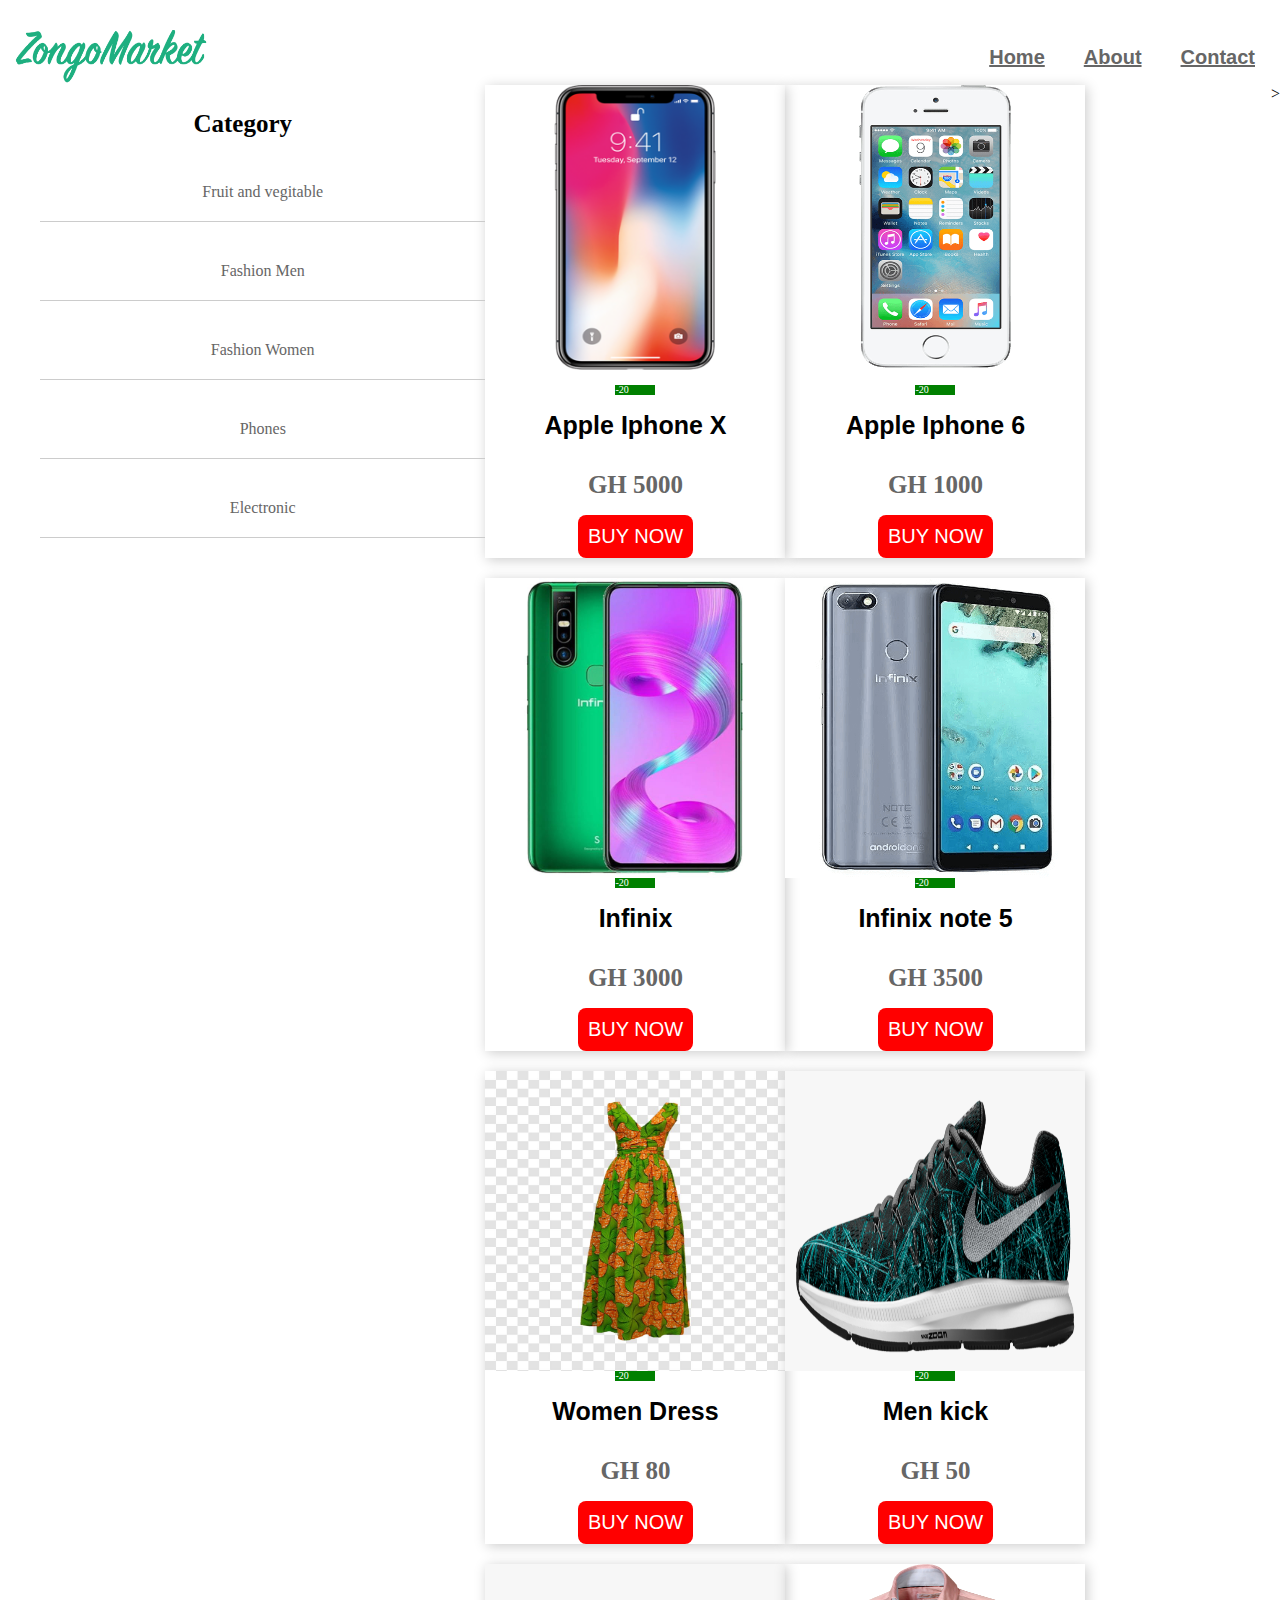
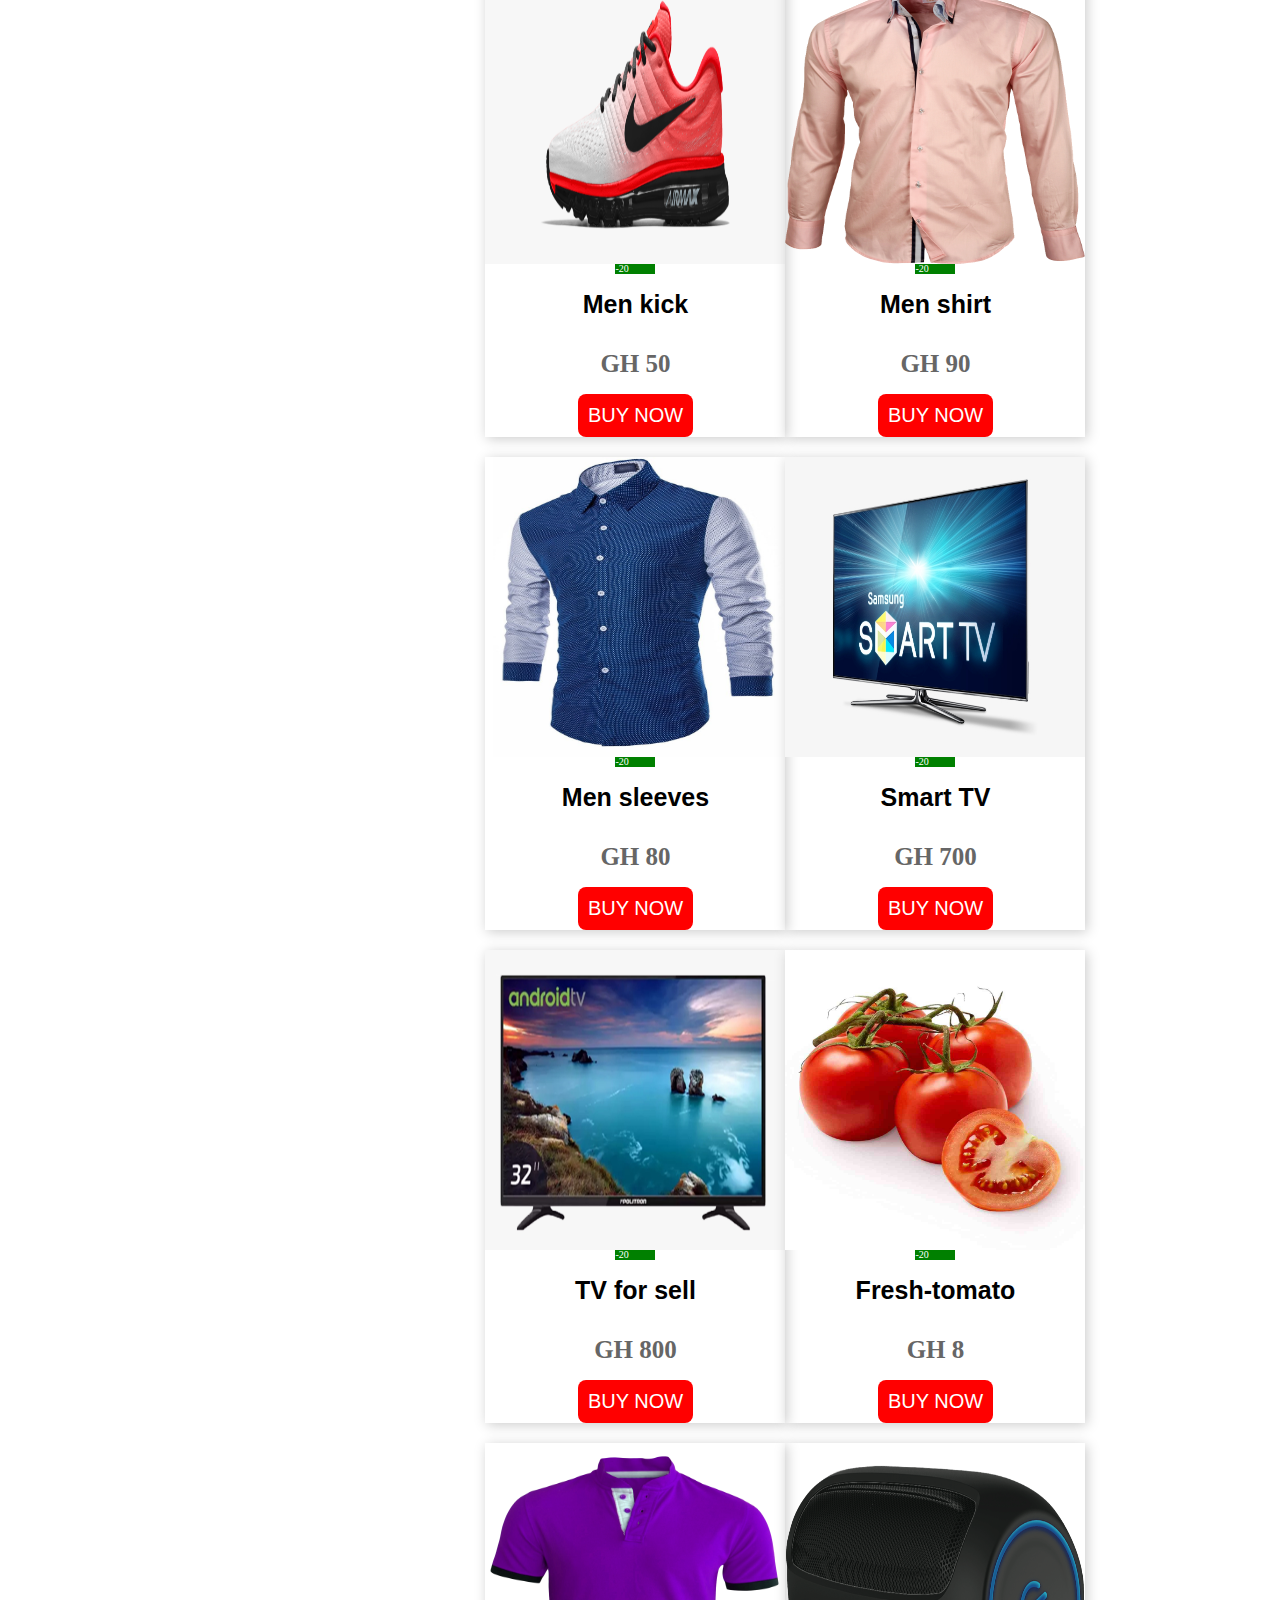
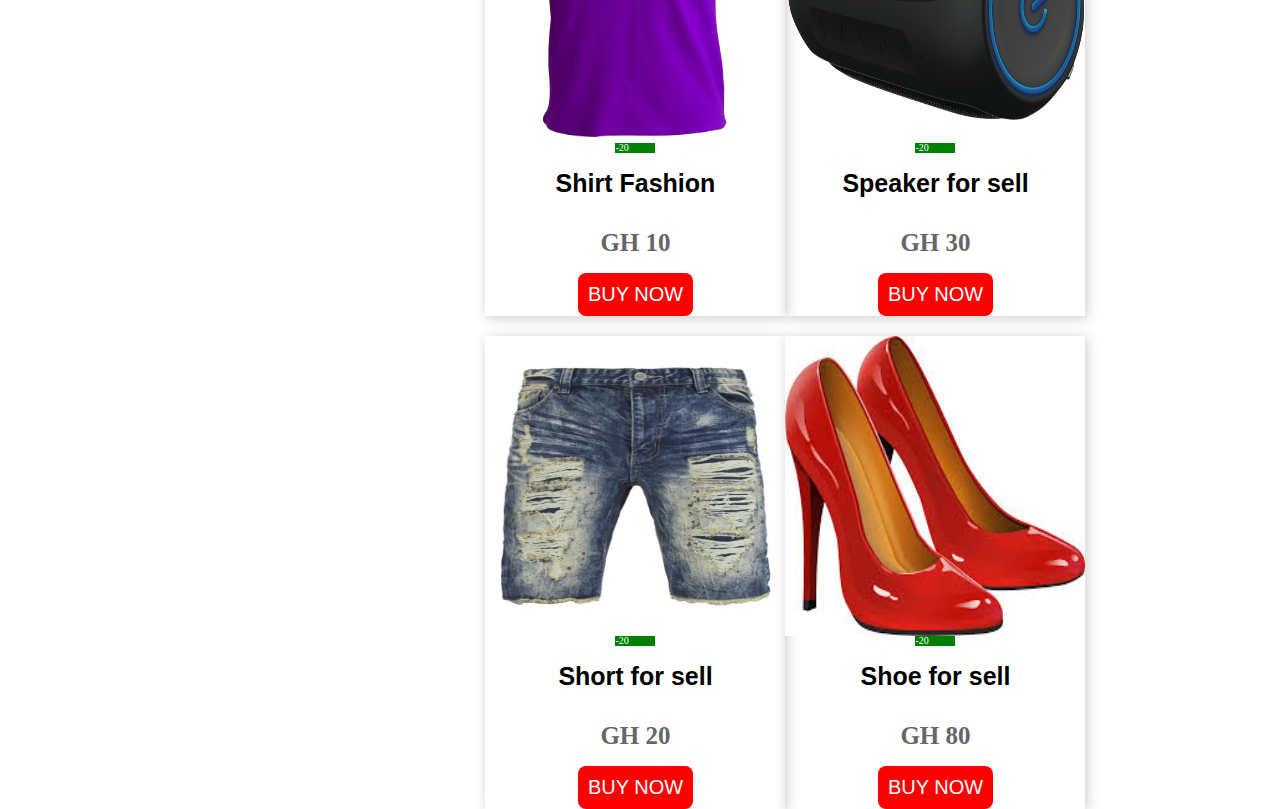
<file: index.html>
<!DOCTYPE html>
<html>
<head>
	<title> Zongo Market</title>
	<link rel="stylesheet" type="text/css" href="css/style.css">
</head>
<body>
	<div class="header">
		<img class="" src="images1/logo.png">
		<ul class="nav">
			<li><a href="index.html">Home</a></li>
			<li> <a href="about">About</a></li>
			<li><a href="contact">Contact</a></li>
		</ul>
	</div>
	<div class="container">
		<aside><h3>Category</h3>
			<ul class="categories">
			<li><a href="fruit.html">Fruit and vegitable</a></li>
			<li> <a href="fashion.html">Fashion Men</a></li>
			<li><a href="women.html">Fashion Women</a></li>
			<li><a href="phone.html">Phones</a></li>
			<li><a href="electronic.html">Electronic</a></li>
		</ul>

		</aside>
		<main>
			<div class="item">
				<img src="images1/iphonex.png">
				<span>-20</span>
				<h3 class="item-name">Apple Iphone X</h3>
				<h3 class="item-price">GH 5000</h3>
				<a href=""><button>Buy Now</button></a>
			</div>

			<div class="item">
				<img src="images1/iphone.png">
				<span>-20</span>
				<h3 class="item-name">Apple Iphone 6</h3>
				<h3 class="item-price">GH 1000</h3>
				<a href=""><button>Buy Now</button></a>
			</div>

			<div class="item">
				<img src="images1/infinix.jpg">
				<span>-20</span>
				<h3 class="item-name">Infinix</h3>
				<h3 class="item-price">GH 3000</h3>
				<a href=""><button>Buy Now</button></a>
			</div>

			<div class="item">
				<img src="images1/infinix5.png">
				<span>-20</span>
				<h3 class="item-name">Infinix note 5 </h3>
				<h3 class="item-price">GH 3500</h3>
				<a href=""><button>Buy Now</button></a>
			</div>

			<div class="item">
				<img src="images1/dress green.jpg">
				<span>-20</span>
				<h3 class="item-name">Women Dress</h3>
				<h3 class="item-price">GH 80</h3>
				<a href=""><button>Buy Now</button></a>
			</div>


			<div class="item">
				<img src="images1/kick.png">
				<span>-20</span>
				<h3 class="item-name">Men kick</h3>
				<h3 class="item-price">GH 50</h3>
				<a href=""><button>Buy Now</button></a>
			</div>

			<div class="item">
				<img src="images1/kick 1.png">
				<span>-20</span>
				<h3 class="item-name">Men kick</h3>
				<h3 class="item-price">GH 50</h3>
				<a href=""><button>Buy Now</button></a>
			</div>

			<div class="item">
				<img src="images1/shirt.png">
				<span>-20</span>
				<h3 class="item-name">Men shirt</h3>
				<h3 class="item-price">GH 90</h3>
				<a href=""><button>Buy Now</button></a>
			</div>

			<div class="item">
				<img src="images1/sleeves.png">
				<span>-20</span>
				<h3 class="item-name">Men sleeves</h3>
				<h3 class="item-price">GH 80</h3>
				<a href=""><button>Buy Now</button></a>
			</div>

			<div class="item">
				<img src="images1/smart tv.png">
				<span>-20</span>
				<h3 class="item-name">Smart TV</h3>
				<h3 class="item-price">GH 700</h3>
				<a href=""><button>Buy Now</button></a>
			</div>

			<div class="item">
				<img src="images1/tv1.png">
				<span>-20</span>
				<h3 class="item-name">TV for sell</h3>
				<h3 class="item-price">GH 800</h3>
				<a href=""><button>Buy Now</button></a>
			</div>
			<div class="item">
				<img src="images1/tomato.jpg">
				<span>-20</span>
				<h3 class="item-name">Fresh-tomato</h3>
				<h3 class="item-price">GH 8</h3>
				<a href=""><button>Buy Now</button></a>
			</div>
			<div class="item">
				<img src="images1/sh.png">
				<span>-20</span>
				<h3 class="item-name">Shirt Fashion</h3>
				<h3 class="item-price">GH 10</h3>
				<a href=""><button>Buy Now</button></a>
			</div>

			<div class="item">
				<img src="images1/speaker.png">
				<span>-20</span>
				<h3 class="item-name">Speaker for sell</h3>
				<h3 class="item-price">GH 30</h3>
				<a href=""><button>Buy Now</button></a>
			</div>

			<div class="item">
				<img src="images1/short.jpg">
				<span>-20</span>
				<h3 class="item-name">Short for sell</h3>
				<h3 class="item-price">GH 20</h3>
				<a href=""><button>Buy Now</button></a>
			</div>

			<div class="item">
				<img src="images1/red shoe.jpg">
				<span>-20</span>
				<h3 class="item-name">Shoe for sell</h3>
				<h3 class="item-price">GH 80</h3>
				<a href=""><button>Buy Now</button></a>
			</div>
		</main>>
				
	</div>

</body>
</html>
</file>
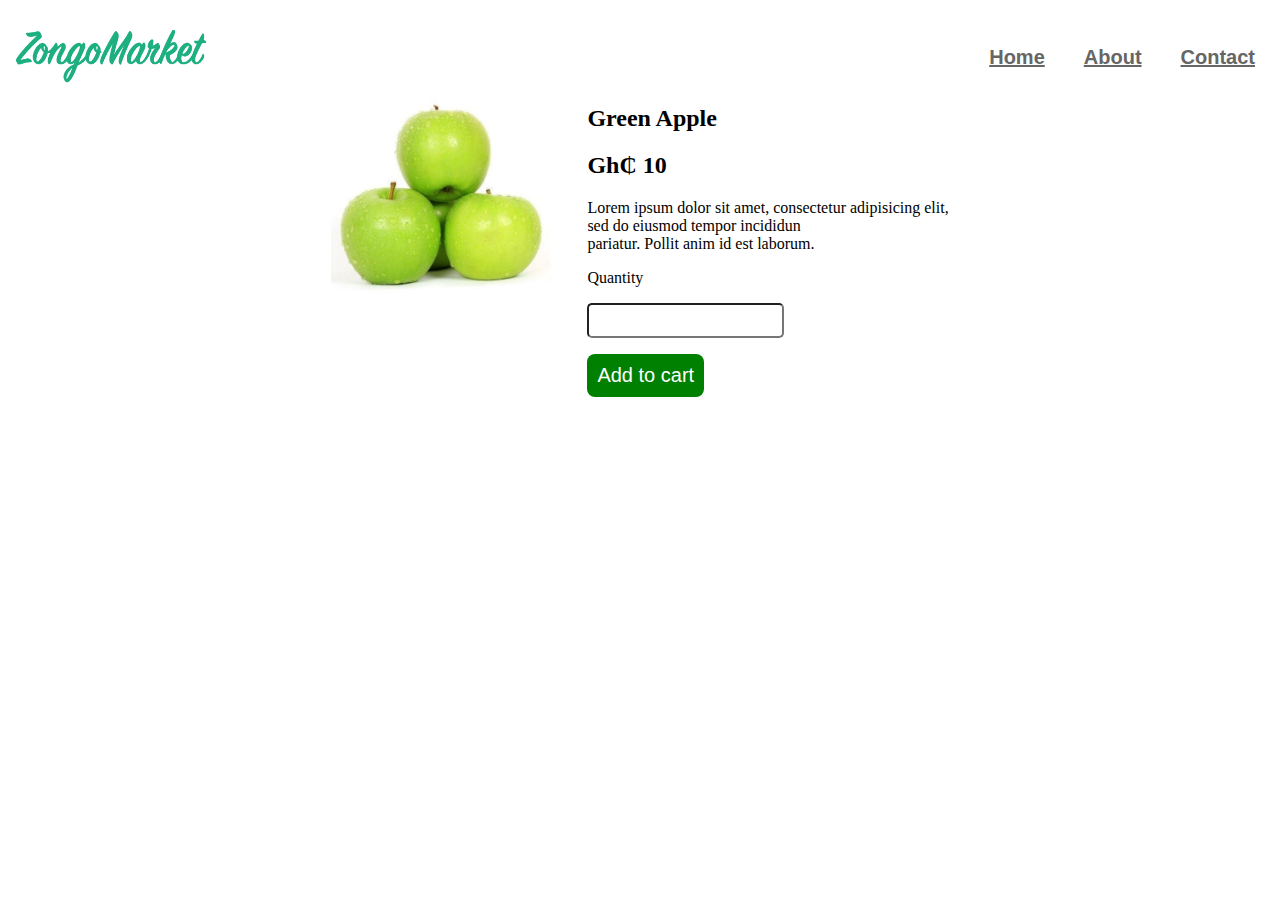
<file: apple.html>
<!DOCTYPE html>
<html>
<head>
	<title> Zongo Market</title>
	<link rel="stylesheet" type="text/css" href="css/style.css">
</head>
<body><div class="header">
		<img class="" src="images1/logo.png">
		<ul class="nav">
			<li><a href="index.html">Home</a></li>
			<li> <a href="about">About</a></li>
			<li><a href="contact">Contact</a></li>
		</ul>
	</div>


	<div class="detail-page">
		
		<div class="detail-img">
			<img src="images1/green-apple.jpeg">
			</div>
			<div ><h2>Green Apple</h2>
				<h2>Gh&#8373; 10</h2>
				<p>Lorem ipsum dolor sit amet, consectetur adipisicing elit,<br> sed do eiusmod
				tempor incididun<br>pariatur. Pollit anim id est laborum. </p>
				<p>Quantity</p>
				<p><input type="number" min="1"></p>
				<button>Add to cart</button>
			
		</div>
	</div>












	</body>
	</html>
</file>
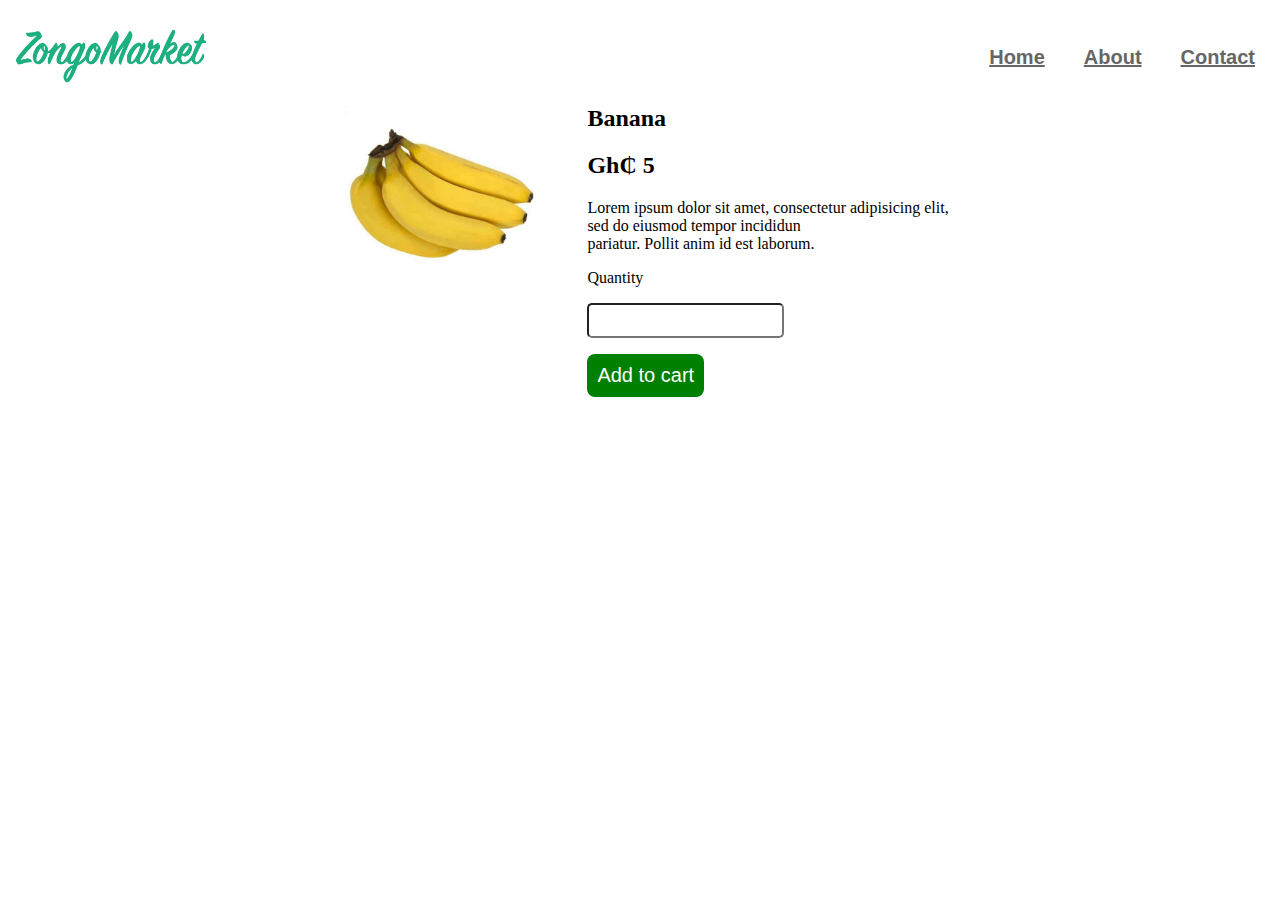
<file: banana.html>
<!DOCTYPE html>
<html>
<head>
	<title> Zongo Market</title>
	<link rel="stylesheet" type="text/css" href="css/style.css">
</head>
<body><div class="header">
		<img class="" src="images1/logo.png">
		<ul class="nav">
			<li><a href="index.html">Home</a></li>
			<li> <a href="about">About</a></li>
			<li><a href="contact">Contact</a></li>
		</ul>
	</div>


	<div class="detail-page">
		
		<div class="detail-img">
			<img src="images1/banana.jpeg">
			</div>
			<div ><h2>Banana</h2>
				<h2>Gh&#8373; 5</h2>
				<p>Lorem ipsum dolor sit amet, consectetur adipisicing elit,<br> sed do eiusmod
				tempor incididun<br>pariatur. Pollit anim id est laborum. </p>
				<p>Quantity</p>
				<p><input type="number" min="1"></p>
				<button>Add to cart</button>
			
		</div>
	</div>












	</body>
	</html>
</file>
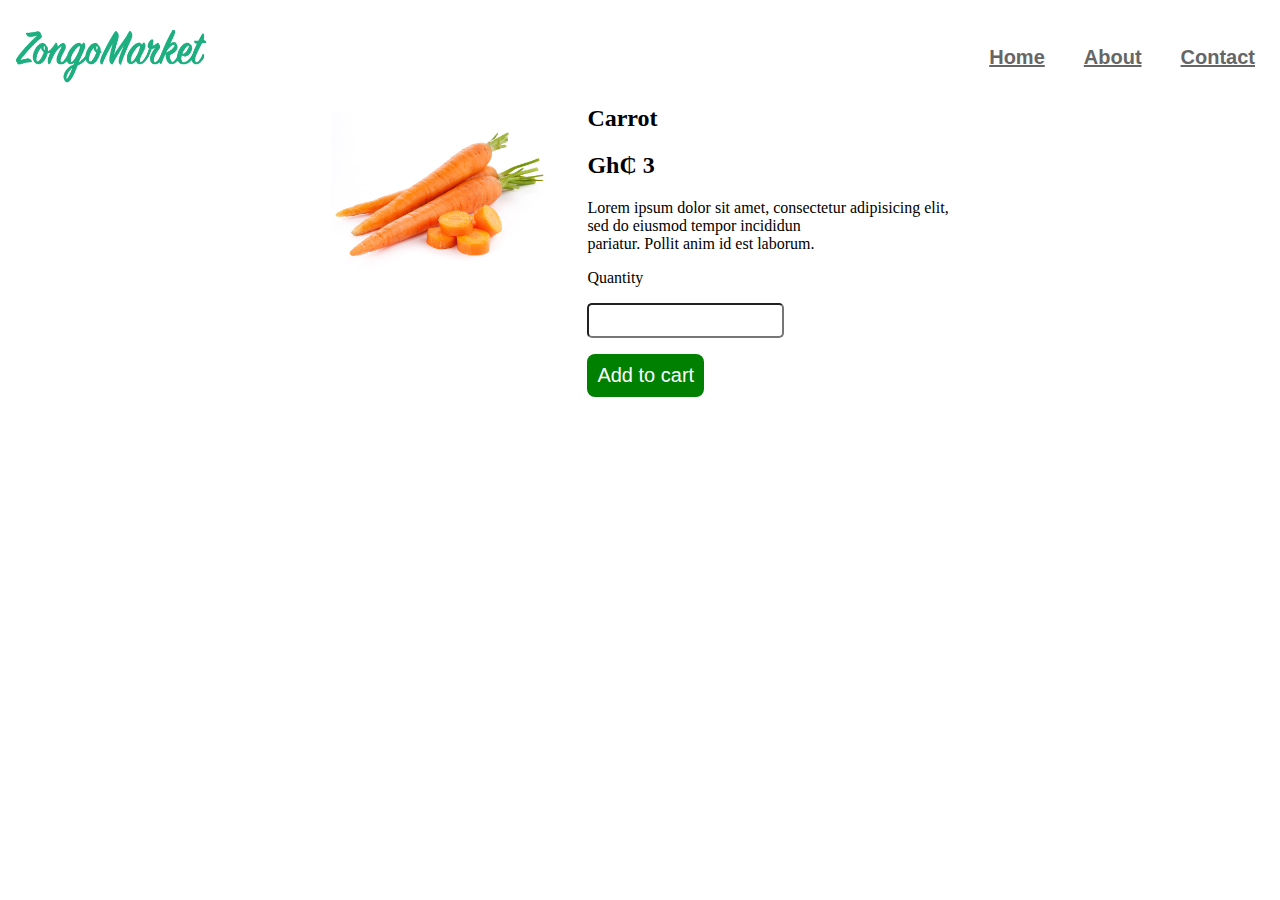
<file: carrot.html>
<!DOCTYPE html>
<html>
<head>
	<title> Zongo Market</title>
	<link rel="stylesheet" type="text/css" href="css/style.css">
</head>
<body><div class="header">
		<img class="" src="images1/logo.png">
		<ul class="nav">
			<li><a href="index.html">Home</a></li>
			<li> <a href="about">About</a></li>
			<li><a href="contact">Contact</a></li>
		</ul>
	</div>


	<div class="detail-page">
		
		<div class="detail-img">
			<img src="images1/carrot.jpg">
			</div>
			<div ><h2>Carrot</h2>
				<h2>Gh&#8373; 3</h2>
				<p>Lorem ipsum dolor sit amet, consectetur adipisicing elit,<br> sed do eiusmod
				tempor incididun<br>pariatur. Pollit anim id est laborum. </p>
				<p>Quantity</p>
				<p><input type="number" min="1"></p>
				<button>Add to cart</button>
			
		</div>
	</div>












	</body>
	</html>
</file>
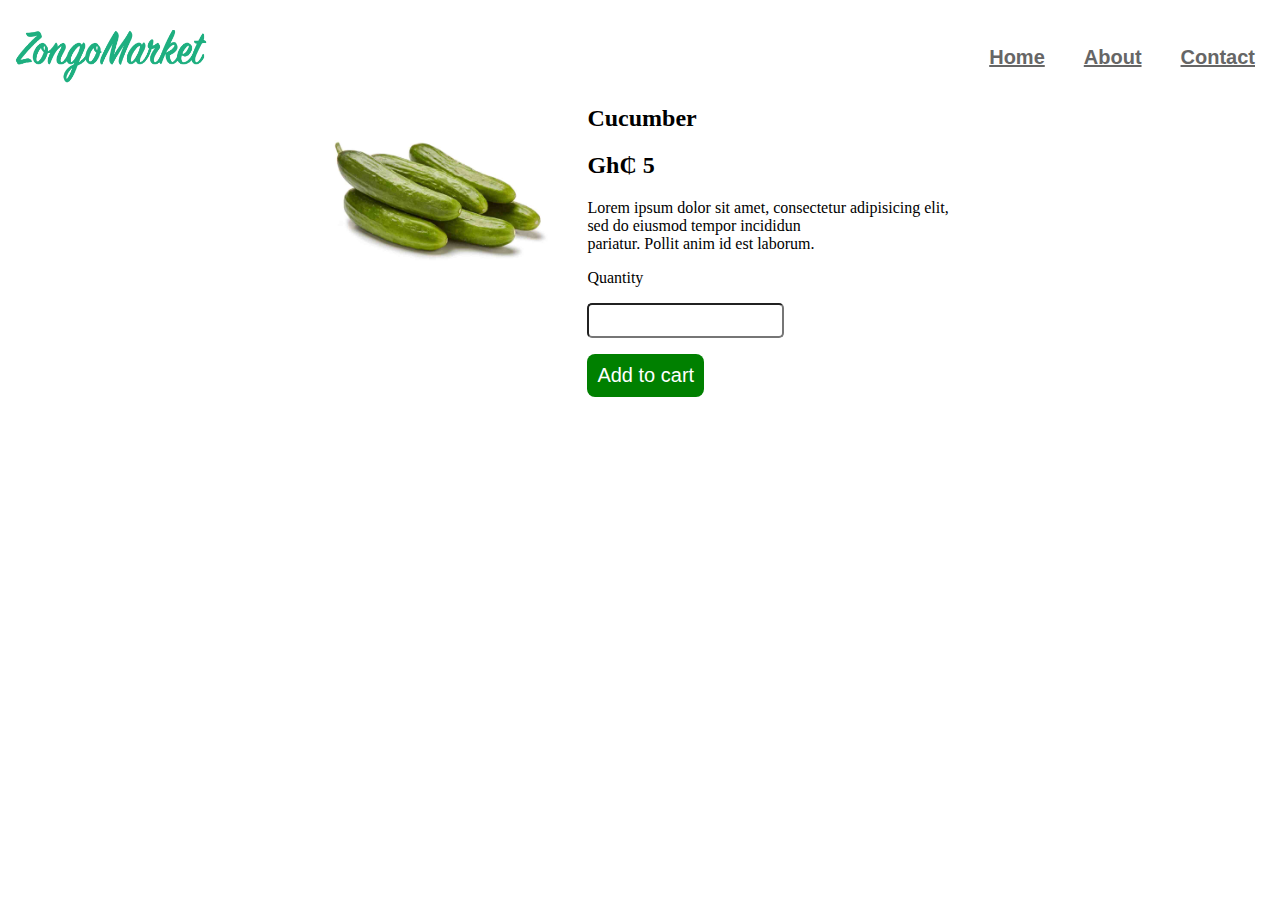
<file: cucumber.html>
<!DOCTYPE html>
<html>
<head>
	<title> Zongo Market</title>
	<link rel="stylesheet" type="text/css" href="css/style.css">
</head>
<body><div class="header">
		<img class="" src="images1/logo.png">
		<ul class="nav">
			<li><a href="index.html">Home</a></li>
			<li> <a href="about">About</a></li>
			<li><a href="contact">Contact</a></li>
		</ul>
	</div>


	<div class="detail-page">
		
		<div class="detail-img">
			<img src="images1/cucumber.jpg">
			</div>
			<div ><h2>Cucumber</h2>
				<h2>Gh&#8373; 5</h2>
				<p>Lorem ipsum dolor sit amet, consectetur adipisicing elit,<br> sed do eiusmod
				tempor incididun<br>pariatur. Pollit anim id est laborum. </p>
				<p>Quantity</p>
				<p><input type="number" min="1"></p>
				<button>Add to cart</button>
			
		</div>
	</div>












	</body>
	</html>
</file>
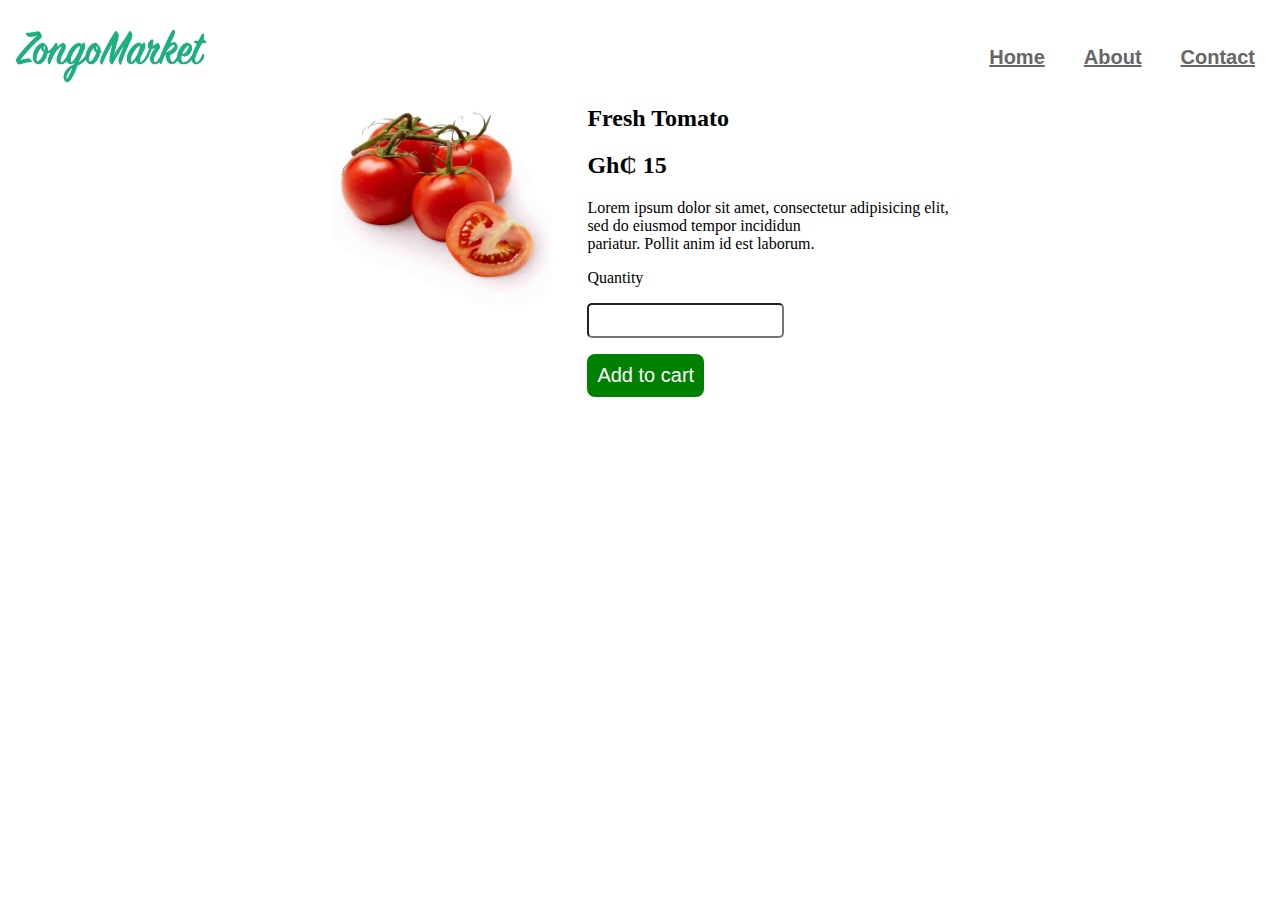
<file: fresh-tomato.html>
<!DOCTYPE html>
<html>
<head>
	<title> Zongo Market</title>
	<link rel="stylesheet" type="text/css" href="css/style.css">
</head>
<body><div class="header">
		<img class="" src="images1/logo.png">
		<ul class="nav">
			<li><a href="index.html">Home</a></li>
			<li> <a href="about">About</a></li>
			<li><a href="contact">Contact</a></li>
		</ul>
	</div>


	<div class="detail-page">
		
		<div class="detail-img">
			<img src="images1/fresh-tomato.jpg">
			</div>
			<div ><h2>Fresh Tomato</h2>
				<h2>Gh&#8373; 15</h2>
				<p>Lorem ipsum dolor sit amet, consectetur adipisicing elit,<br> sed do eiusmod
				tempor incididun<br>pariatur. Pollit anim id est laborum. </p>
				<p>Quantity</p>
				<p><input type="number" min="1"></p>
				<button>Add to cart</button>
			
		</div>
	</div>












	</body>
	</html>
</file>
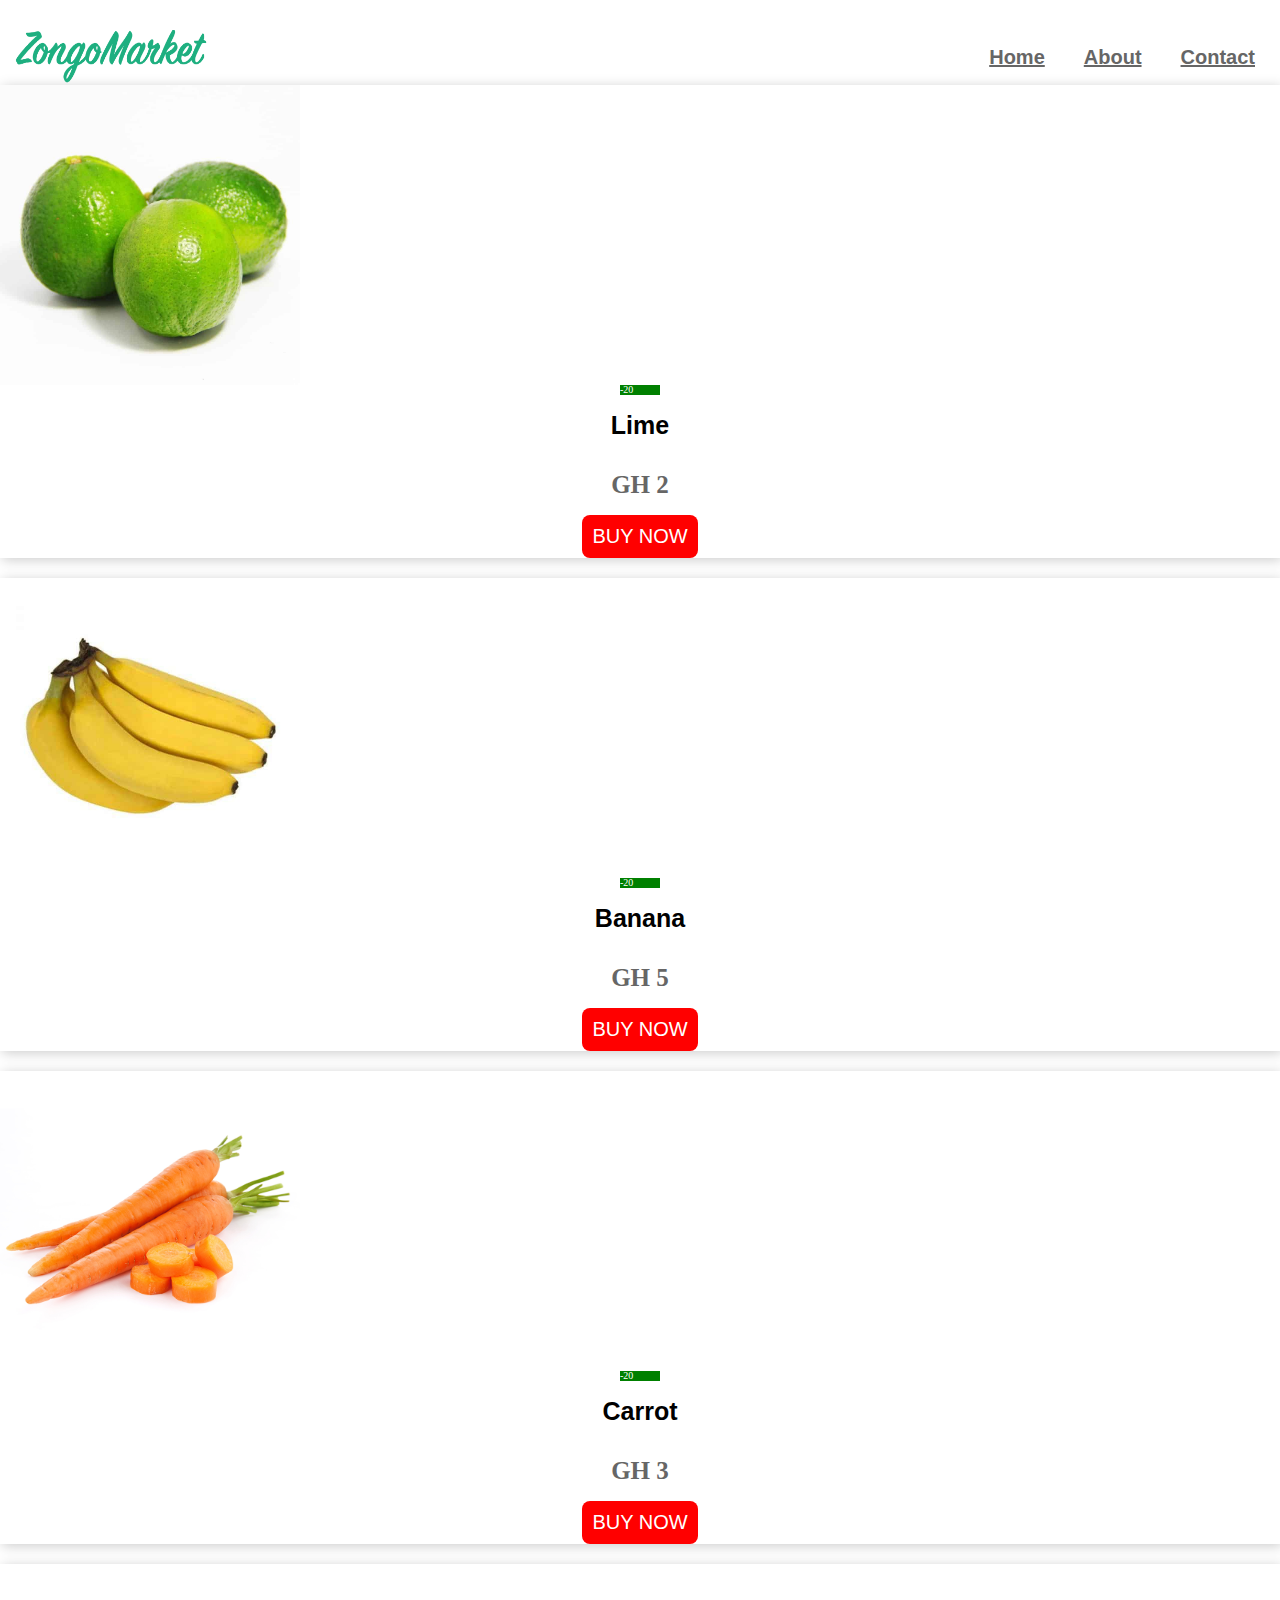
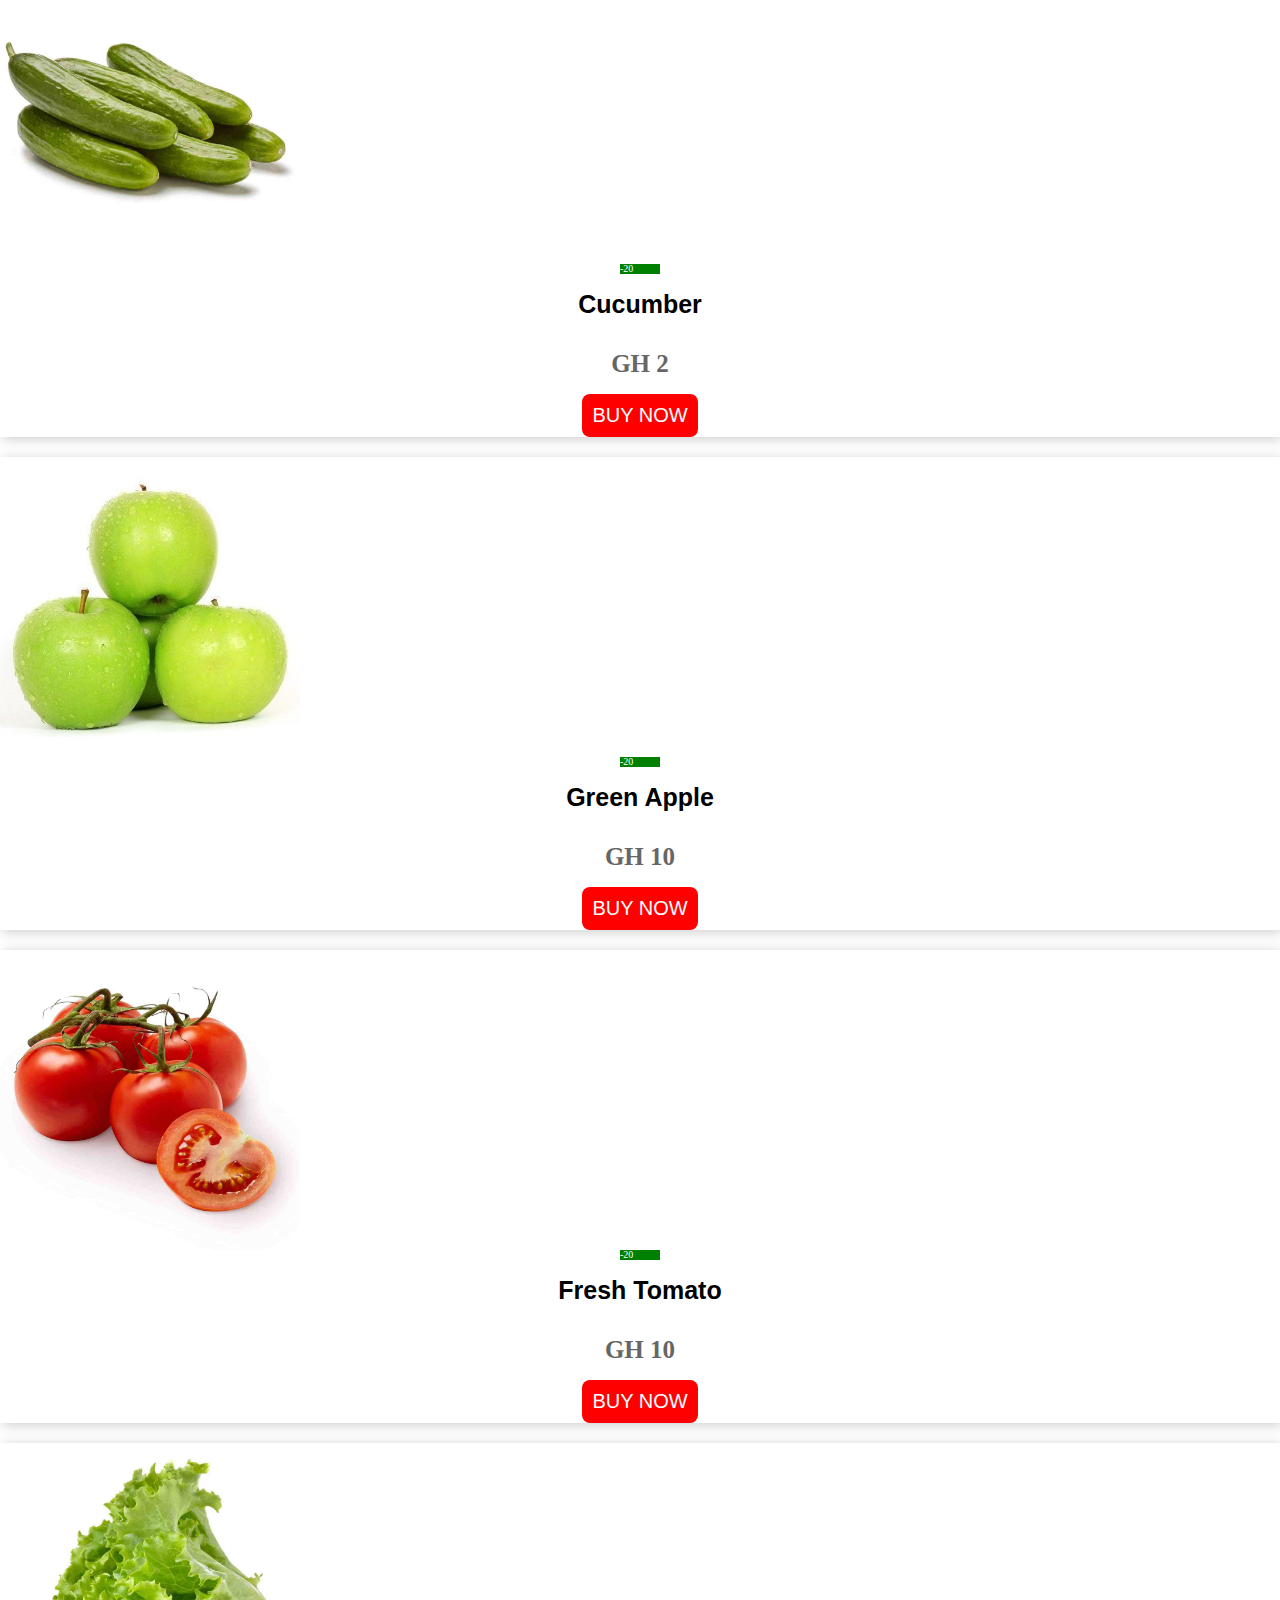
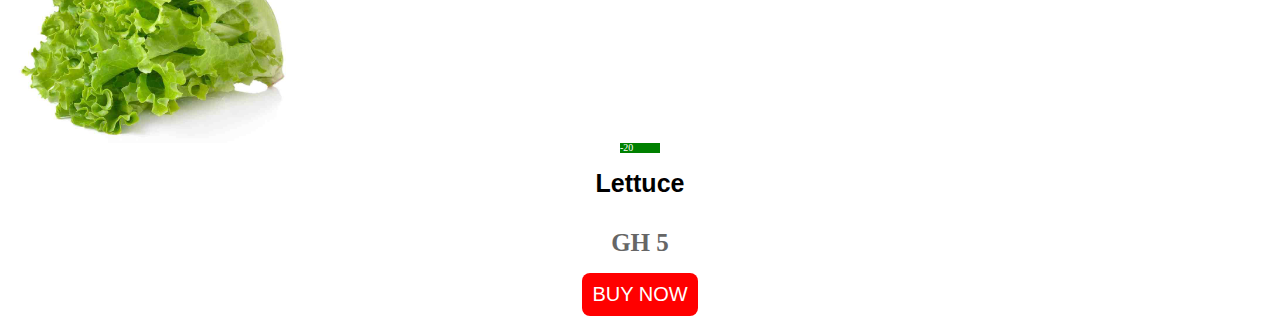
<file: Fruit.html>
<!DOCTYPE html>
<html>
<head>
	<title>Fruit and vetitable</title>
	<link rel="stylesheet" type="text/css" href="css/style.css">
</head>
<body>
	<div class="header">
		<img class="" src="images1/logo.png">
		<ul class="nav">
			<li><a href="index.html">Home</a></li>
			<li> <a href="#">About</a></li>
			<li><a href="#">Contact</a></li>
		</ul>
	</div>

	
	<div class="item">
				<img src="images1/lime.jpeg">
				<span>-20</span>
				<h3 class="item-name">Lime</h3>
				<h3 class="item-price">GH 2</h3>
				<a href="lime.html"><button>Buy Now</button></a>
			</div>

			<div class="item">
				<img src="images1/banana.jpeg">
				<span>-20</span>
				<h3 class="item-name">Banana</h3>
				<h3 class="item-price">GH 5</h3>
				<a href="banana.html"><button>Buy Now</button></a>
			</div>

			<div class="item">
				<img src="images1/carrot.jpg">
				<span>-20</span>
				<h3 class="item-name">Carrot</h3>
				<h3 class="item-price">GH 3</h3>
				<a href="carrot.html"><button>Buy Now</button></a>
			</div>

			<div class="item">
				<img src="images1/cucumber.jpg">
				<span>-20</span>
				<h3 class="item-name">Cucumber</h3>
				<h3 class="item-price">GH 2</h3>
				<a href="cucumber.html"><button>Buy Now</button></a>
			</div>

			<div class="item">
				<img src="images1/green-apple.jpeg">
				<span>-20</span>
				<h3 class="item-name">Green Apple</h3>
				<h3 class="item-price">GH 10</h3>
				<a href="apple.html"><button>Buy Now</button></a>
			</div>

			<div class="item">
				<img src="images1/fresh-tomato.jpg">
				<span>-20</span>
				<h3 class="item-name">Fresh Tomato </h3>
				<h3 class="item-price">GH 10</h3>
				<a href="fresh-tomato.html"><button>Buy Now</button></a>
			</div>

			<div class="item">
				<img src="images1/lettuce.jpg">
				<span>-20</span>
				<h3 class="item-name">Lettuce</h3>
				<h3 class="item-price">GH 5</h3>
				<a href="lettuce.html"><button>Buy Now</button></a>
			</div>

</body>
</html>
</file>
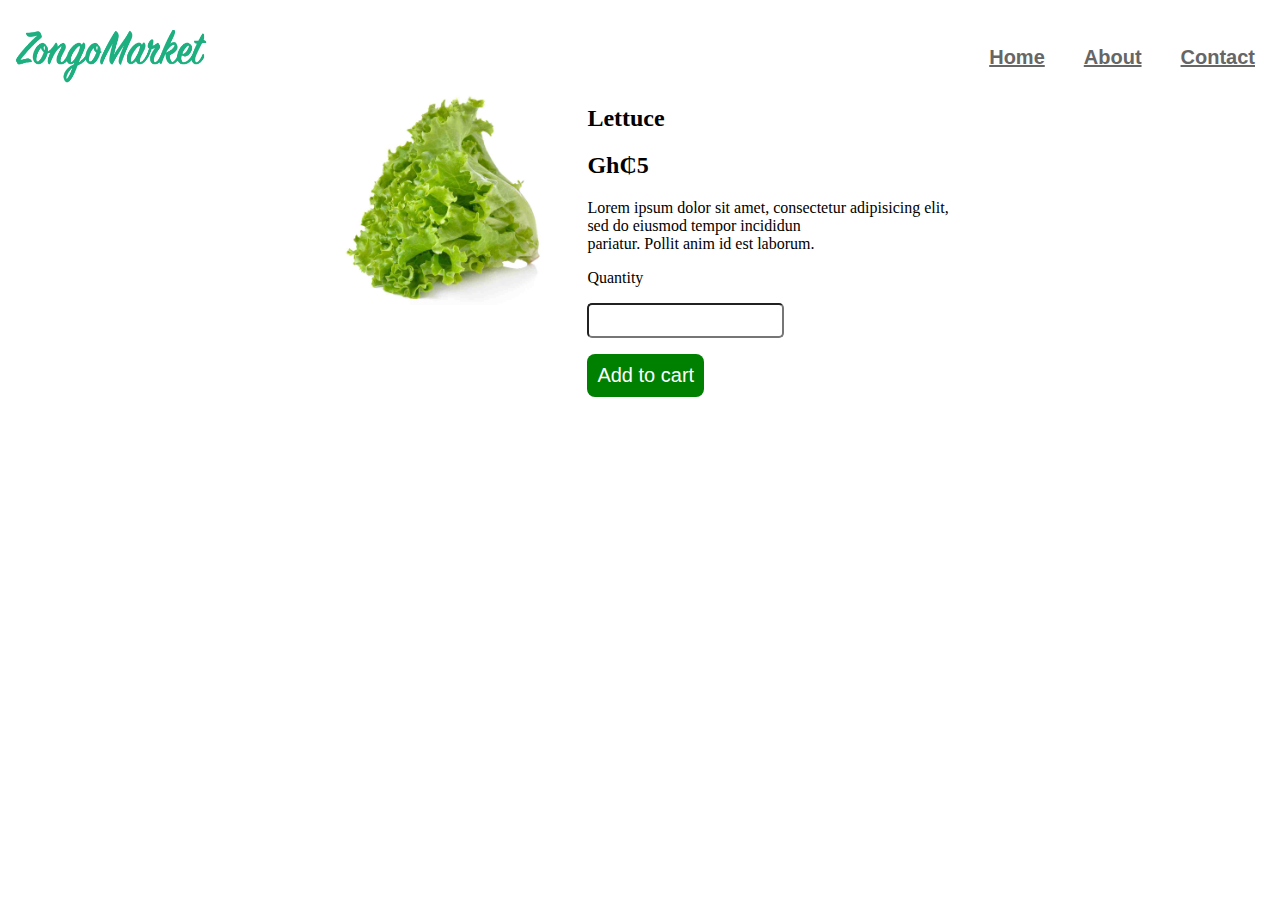
<file: lettuce.html>
<!DOCTYPE html>
<html>
<head>
	<title> Zongo Market</title>
	<link rel="stylesheet" type="text/css" href="css/style.css">
</head>
<body><div class="header">
		<img class="" src="images1/logo.png">
		<ul class="nav">
			<li><a href="index.html">Home</a></li>
			<li> <a href="about">About</a></li>
			<li><a href="contact">Contact</a></li>
		</ul>
	</div>


	<div class="detail-page">
		
		<div class="detail-img">
			<img src="images1/lettuce.jpg">
			</div>
			<div ><h2>Lettuce</h2>
				<h2>Gh&#8373;5</h2>
				<p>Lorem ipsum dolor sit amet, consectetur adipisicing elit,<br> sed do eiusmod
				tempor incididun<br>pariatur. Pollit anim id est laborum. </p>
				<p>Quantity</p>
				<p><input type="number" min="1"></p>
				<button>Add to cart</button>
			
		</div>
	</div>












	</body>
	</html>
</file>
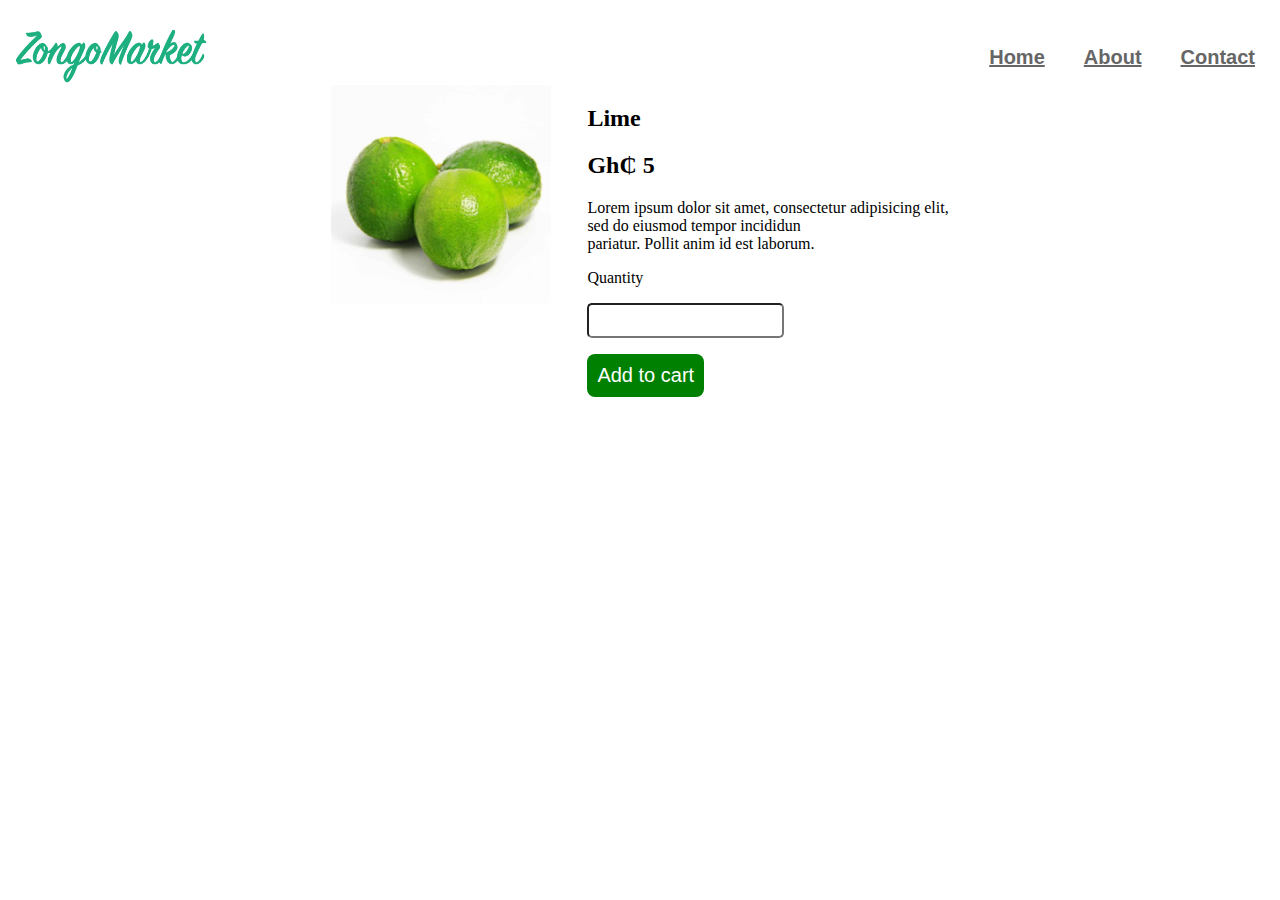
<file: lime.html>
<!DOCTYPE html>
<html>
<head>
	<title> Zongo Market</title>
	<link rel="stylesheet" type="text/css" href="css/style.css">
</head>
<body><div class="header">
		<img class="" src="images1/logo.png">
		<ul class="nav">
			<li><a href="index.html">Home</a></li>
			<li> <a href="about">About</a></li>
			<li><a href="contact">Contact</a></li>
		</ul>
	</div>


	<div class="detail-page">
		
		<div class="detail-img">
			<img src="images1/lime.jpeg">
			</div>
			<div ><h2>Lime</h2>
				<h2>Gh&#8373; 5</h2>
				<p>Lorem ipsum dolor sit amet, consectetur adipisicing elit,<br> sed do eiusmod
				tempor incididun<br>pariatur. Pollit anim id est laborum. </p>
				<p>Quantity</p>
				<p><input type="number" min="1"></p>
				<button>Add to cart</button>
			
		</div>
	</div>












	</body>
	</html>
</file>
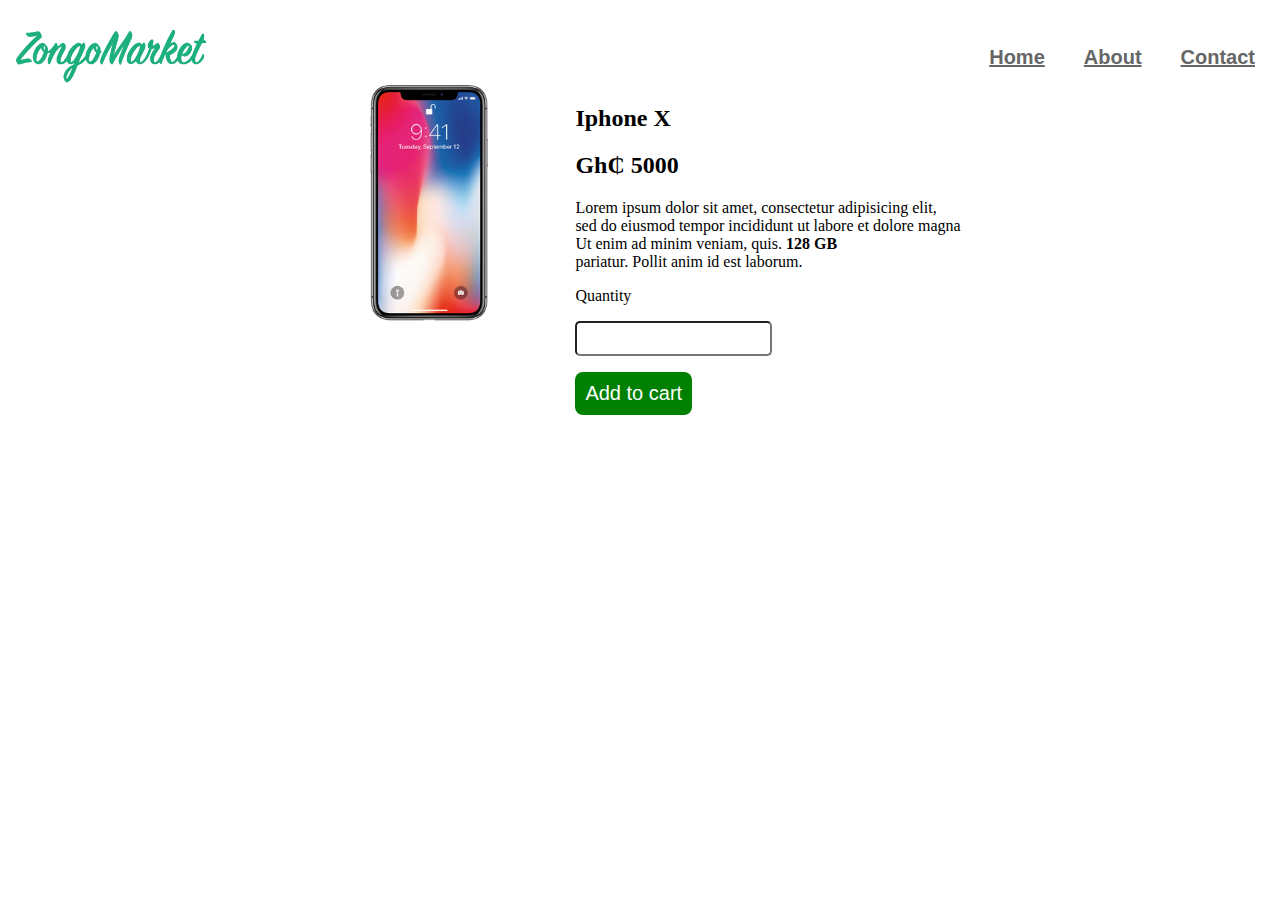
<file: phone.html>
<!DOCTYPE html>
<html>
<head>
	<title> Zongo Market</title>
	<link rel="stylesheet" type="text/css" href="css/style.css">
</head>
<body><div class="header">
		<img class="" src="images1/logo.png">
		<ul class="nav">
			<li><a href="index.html">Home</a></li>
			<li> <a href="about">About</a></li>
			<li><a href="contact">Contact</a></li>
		</ul>
	</div>


	<div class="detail-page">
		
		<div class="detail-img">
			<img src="images1/iphonex.png">
			</div>
			<div><h2>Iphone X</h2>
				<h2>Gh&#8373; 5000</h2>
				<p class="lo">Lorem ipsum dolor sit amet, consectetur adipisicing elit,<br> sed do eiusmod
				tempor incididunt ut labore et dolore magna <br> Ut enim ad minim veniam,
				quis. <b> 128 GB </b> <br>pariatur. Pollit anim id est laborum. </p>
				<p class="man">Quantity</p>
				<p><input type="number" min="1"></p>
				<button>Add to cart</button>
			
		</div>
	</div>












	</body>
	</html>
</file>
<file: css/style.css>
body {
	height: 100vh;
	margin: auto;
}

.header {
	display: flex;
	justify-content: space-between;
	padding-top: 30px;
	

}

img {
	width: 220px;
	height: auto;
	margin-right: auto;
}

.nav li {
	display: inline-block;
	padding: 0 10px;
	
	
}

.nav li a {
	font-size: 20px;
	font-weight: bold;
	color: #666;
	font-family: helvetica;
	margin-right: 15px;
	

}

.nav li a:hover{
	color: #1eaf80;
}

aside {
	
	flex: 1;
}

main {
	flex: 3;
	flex: 1 1 300px;
	flex-wrap: wrap;
	display: flex;
}

.container {
	display: flex;
	height:100vh;
}
	


	.categories li {
		list-style: none;
		border-bottom: 1px solid #ccc;
		margin-bottom: 20px;
		padding: 20px;
		height: auto;
		text-align: center;
	}


	.categories li a {
		text-decoration: none;
		height: 20px;
		color: #666;
	}

	aside h3 {
		text-align:center;
		font-size: 25px;
		
	}

	.item{
		display: flex;
		flex-direction: column;
		box-shadow: 2px 2px 12px #ccc;
		align-items: center;
		margin-bottom: 20px;
		line-height: 10px;
	}

	.item button {
		background-color: red;
		color: #fff;
		text-transform: uppercase;
		outline: none;
		border: none;
		font-size: 20px;
		padding: 10px;
		border-radius: 8px;

	}

	.item-name {
		font-size: 25px;
		font-family: helvetica;
	}

	.item-price {
		color: #666;
		font-size: 25px;
	}

	span {
		display: flex;
		justify-content: flex-start;
		background-color: green;
		color: #fff;
		font-size: 10px;
		width: 40px;
	}

	.item img {
		width: 300px;
		height: 300px;
	}

	.detail-page {
		display: flex;
		justify-content: center;

	}

	.detail-img {
		width: 20%;
	}

	button {
		background-color: green;
		color: #fff;
		outline: none;
		border: none;
		font-size: 20px;
		padding: 10px;
		border-radius: 8px;
	}

	input {
		border-radius: 5px;
		padding: 8px;
	}
</file>
